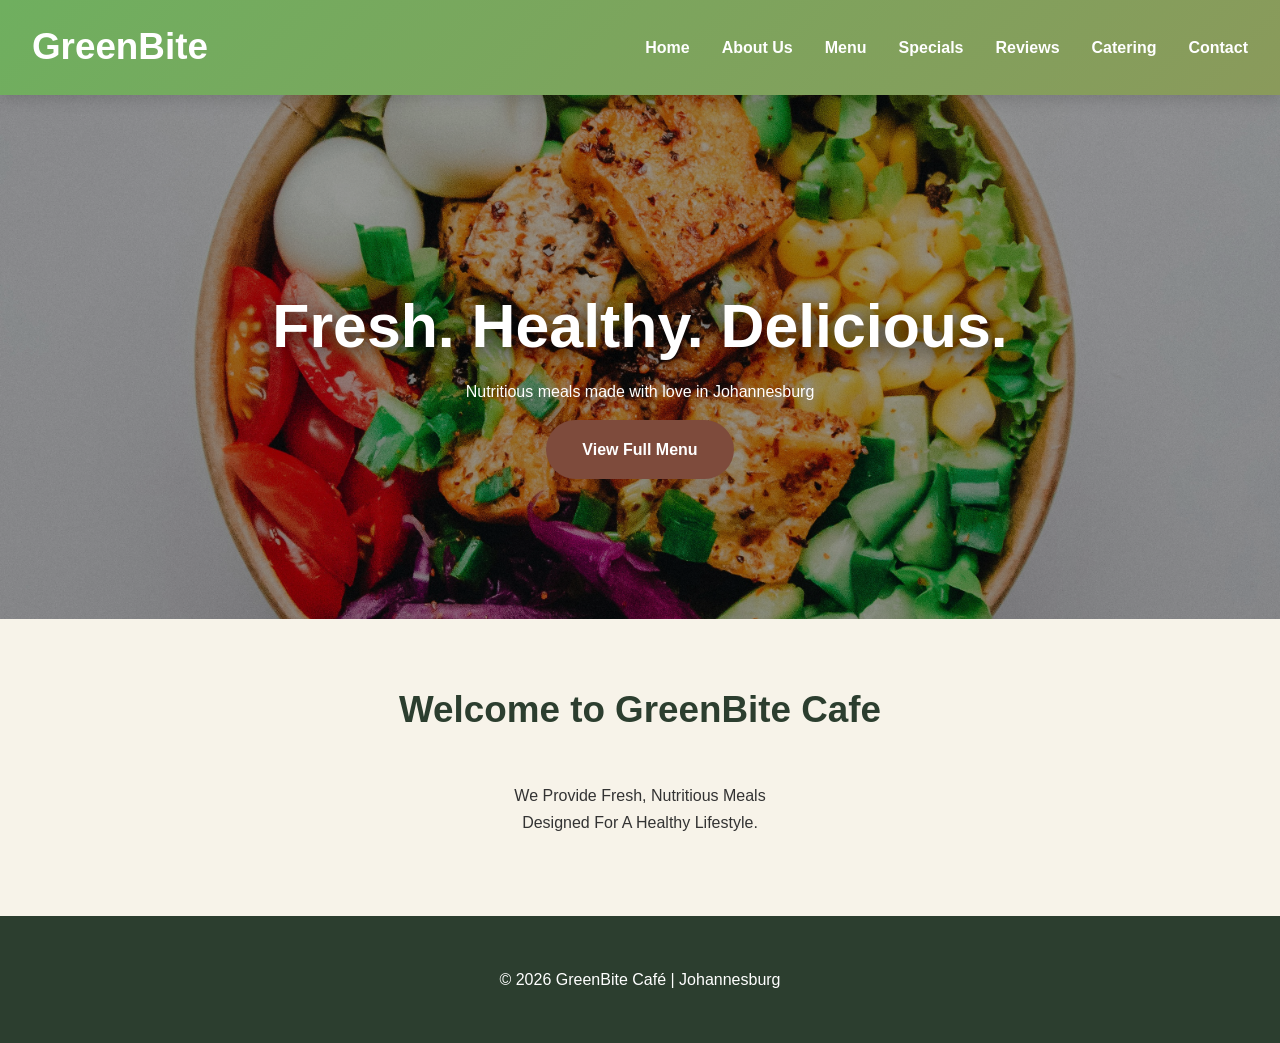
<file: index.html>
<!DOCTYPE html>
<html lang="en">
<head>
<meta charset="UTF-8">
<meta name="viewport" content="width=device-width, initial-scale=1.0">
<title>GreenBite Café | Fresh & Healthy Food in Johannesburg</title>
<meta name="description" content="GreenBite Café serves fresh, healthy and affordable meals, smoothies and salads in Johannesburg. View our menu, daily specials and catering options.">
<link rel="stylesheet" href="Css/style.css">
</head>
<body>
<header>
<nav>
<a href="index.html" class="logo">GreenBite</a>
<ul>
<li><a href="index.html">Home</a></li>
<li><a href="AboutUs.html">About Us</a></li>
<li><a href="Menu.html">Menu</a></li>
<li><a href="Deals.html">Specials</a></li>
<li><a href="Reviews.html">Reviews</a></li>
<li><a href="enquiry.html">Catering</a></li>
<li><a href="Contact.html">Contact</a></li>
</ul>
</nav>
</header>

<section class="hero">
<h1>Fresh. Healthy. Delicious.</h1>
<p>Nutritious meals made with love in Johannesburg</p>
<a href="Menu.html" class="btn">View Full Menu</a>
</section>

<div class="container">
<center> <h2 class="section-title">Welcome to GreenBite Cafe</h2>
<p>We Provide Fresh, Nutritious Meals <br>Designed For A Healthy Lifestyle.</p> </center>
</div>

<footer>
<p>&copy; 2026 GreenBite Café | Johannesburg</p>
</footer>

</body>
</html>
</file>
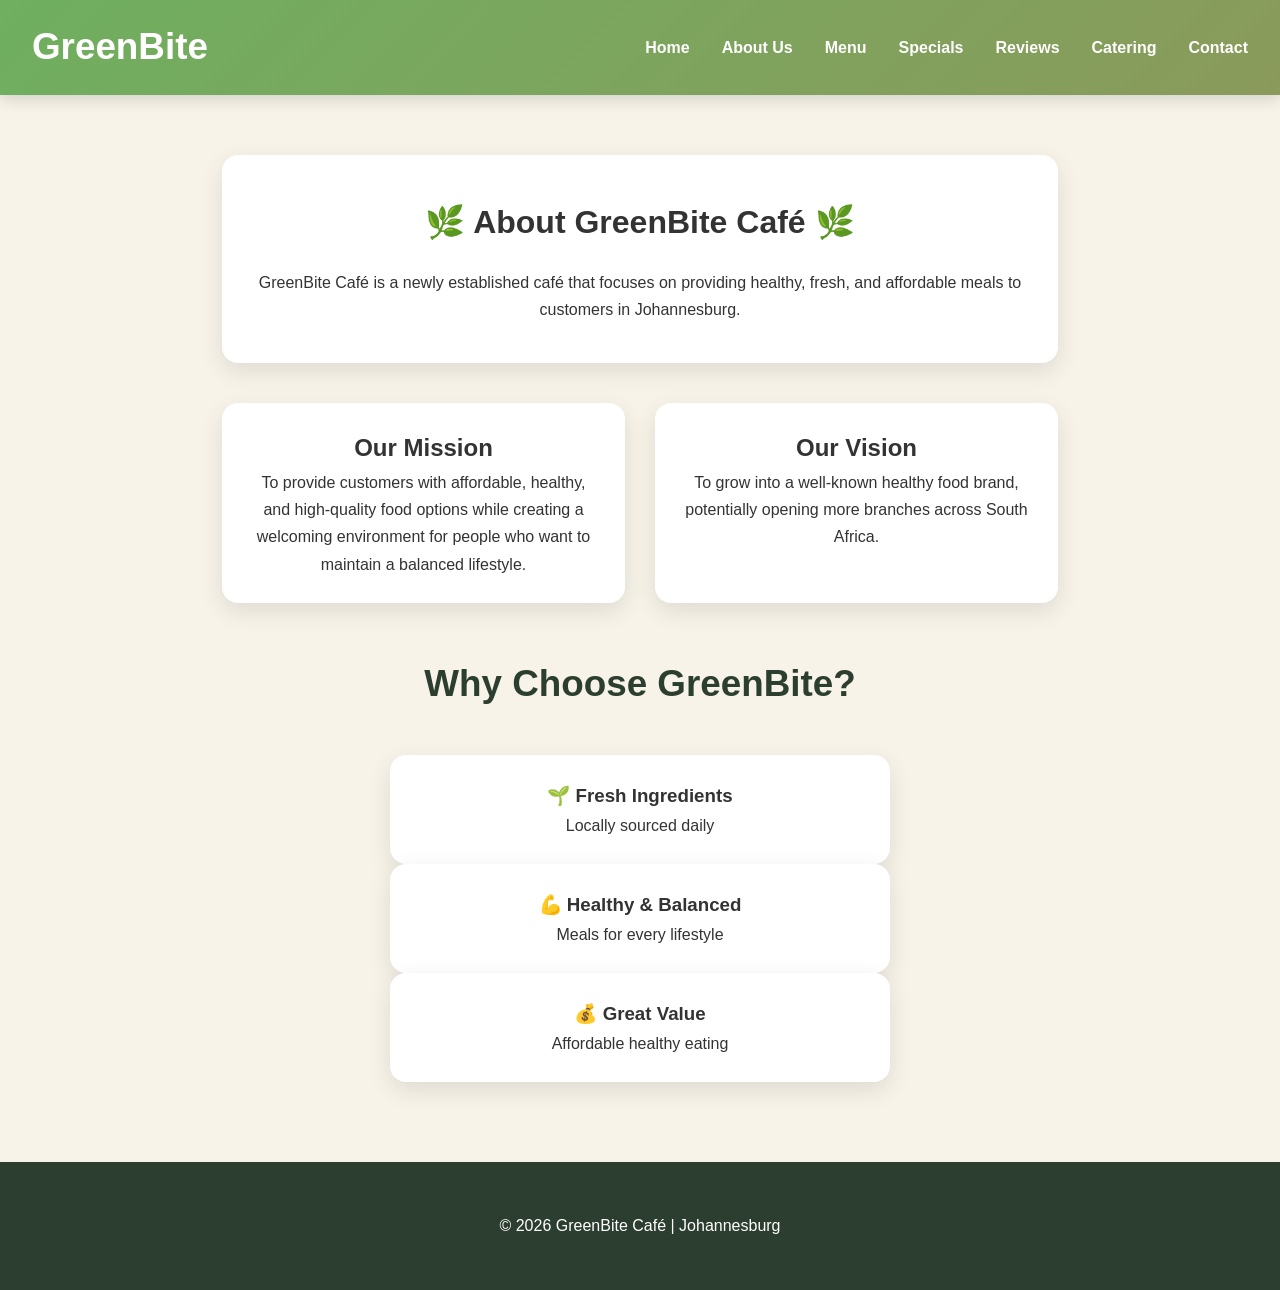
<file: AboutUs.html>
<!DOCTYPE html>
<html lang="en">
<head>
<meta charset="UTF-8">
<meta name="viewport" content="width=device-width, initial-scale=1.0">
<title>About Us - GreenBite Café | Healthy Food in Johannesburg</title>
<meta name="description" content="Learn about GreenBite Café's mission to provide fresh, healthy and affordable meals in Johannesburg. Discover our story, vision and values.">
<link rel="stylesheet" href="Css/style.css">
</head>
<body>
<header>
<nav>
<a href="index.html" class="logo">GreenBite</a>
<ul>
<li><a href="index.html">Home</a></li>
<li><a href="AboutUs.html">About Us</a></li>
<li><a href="Menu.html">Menu</a></li>
<li><a href="Deals.html">Specials</a></li>
<li><a href="Reviews.html">Reviews</a></li>
<li><a href="enquiry.html">Catering</a></li>
<li><a href="Contact.html">Contact</a></li>
</ul>
</nav>
</header>

<div class="container" style="margin-top: 60px; max-width: 900px;">
<div class="card" style="text-align: center; padding: 40px 30px;">
<h1 style="margin-bottom: 20px;">🌿 About GreenBite Café 🌿</h1>
<p>GreenBite Café is a newly established café that focuses on providing healthy, fresh, and affordable meals to customers in Johannesburg.</p>
</div>

<div class="menu-grid" style="margin-top: 40px;">
<div class="card">
<div class="card-content">
<h2>Our Mission</h2>
<p>To provide customers with affordable, healthy, and high-quality food options while creating a welcoming environment for people who want to maintain a balanced lifestyle.</p>
</div>
</div>
<div class="card">
<div class="card-content">
<h2>Our Vision</h2>
<p>To grow into a well-known healthy food brand, potentially opening more branches across South Africa.</p>
</div>
</div>
</div>

<h2 class="section-title" style="margin-top: 50px; text-align: center;">Why Choose GreenBite?</h2>
<div style="max-width: 500px; margin: 0 auto;">
<div class="card">
<div class="card-content" style="text-align: center;">
<h3>🌱 Fresh Ingredients</h3>
<p>Locally sourced daily</p>
</div>
</div>
<div class="card">
<div class="card-content" style="text-align: center;">
<h3>💪 Healthy & Balanced</h3>
<p>Meals for every lifestyle</p>
</div>
</div>
<div class="card">
<div class="card-content" style="text-align: center;">
<h3>💰 Great Value</h3>
<p>Affordable healthy eating</p>
</div>
</div>
</div>
</div>

<footer>
<p>&copy; 2026 GreenBite Café | Johannesburg</p>
</footer>

</body>
</html>
</file>
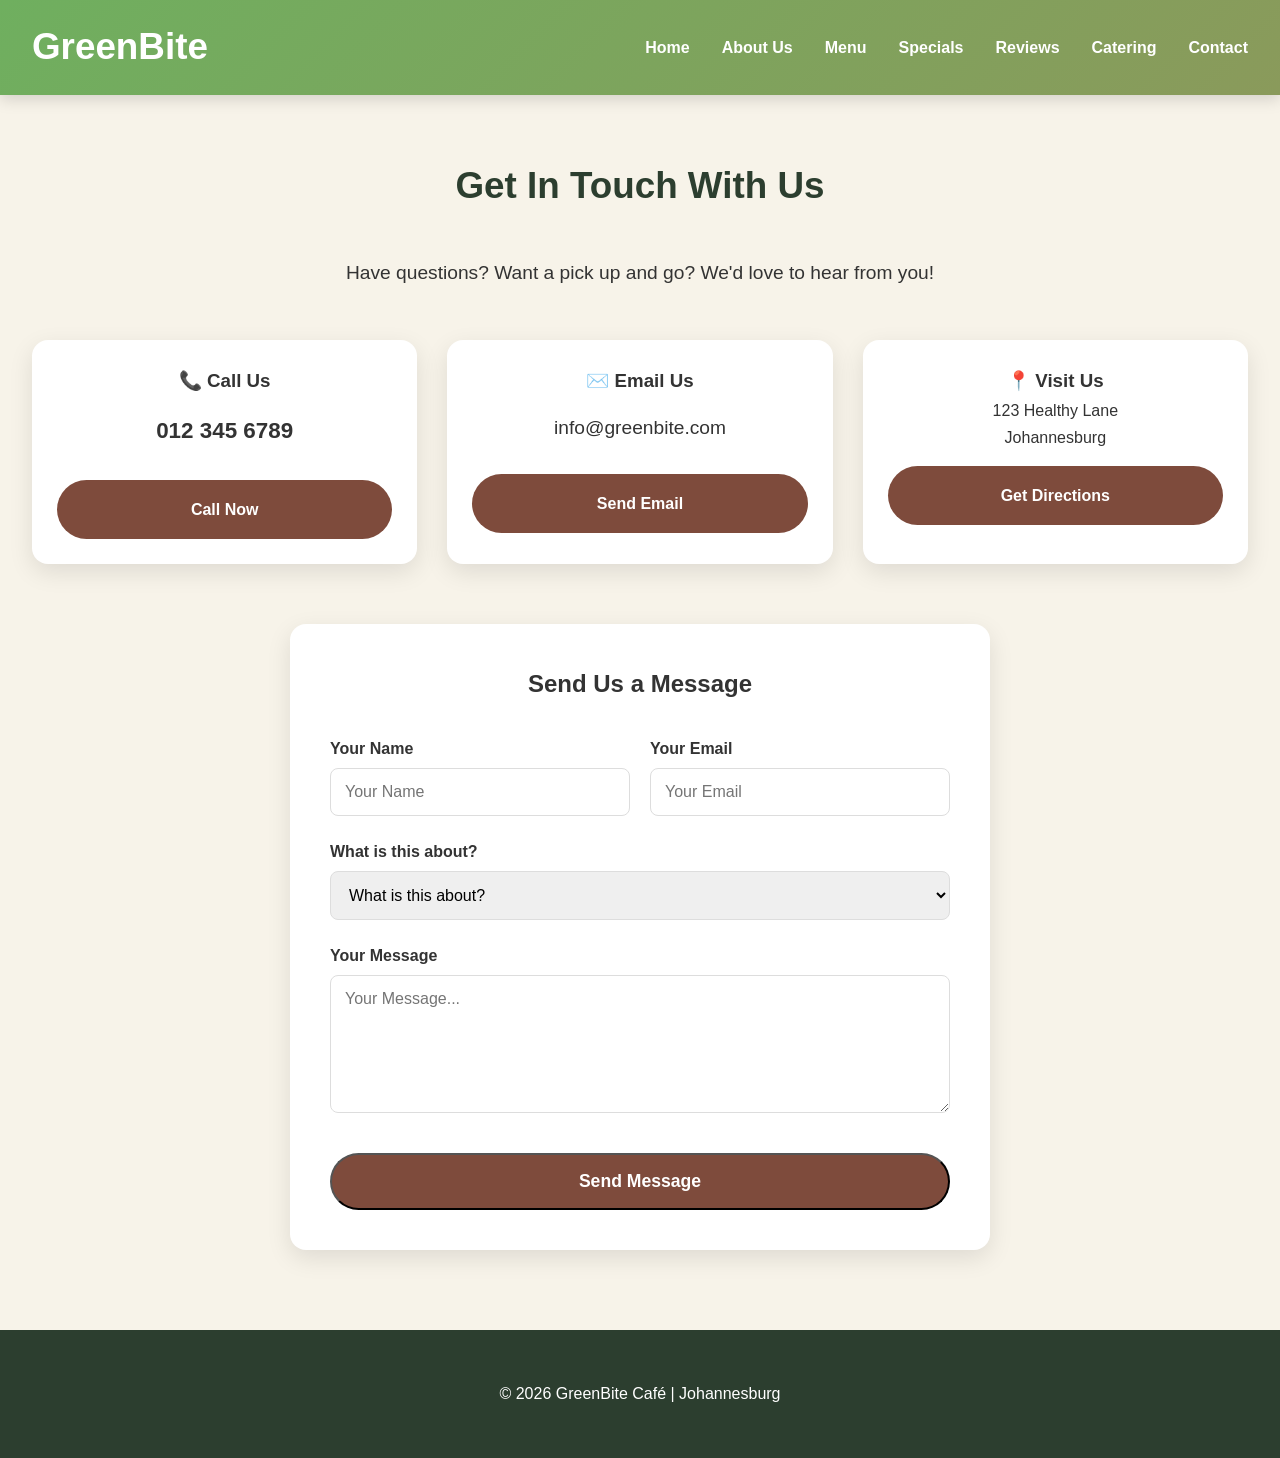
<file: Contact.html>
<!DOCTYPE html>
<html lang="en">
<head>
<meta charset="UTF-8">
<meta name="viewport" content="width=device-width, initial-scale=1.0">
<title>Contact Us - GreenBite Café | Johannesburg</title>
<meta name="description" content="Get in touch with GreenBite Café in Johannesburg. Call, email, or send us a message for general enquiries, pickup reservations or feedback.">
<link rel="stylesheet" href="Css/style.css">
</head>
<body>
<header>
<nav>
<a href="index.html" class="logo">GreenBite</a>
<ul>
<li><a href="index.html">Home</a></li>
<li><a href="AboutUs.html">About Us</a></li>
<li><a href="Menu.html">Menu</a></li>
<li><a href="Deals.html">Specials</a></li>
<li><a href="Reviews.html">Reviews</a></li>
<li><a href="enquiry.html">Catering</a></li>
<li><a href="Contact.html">Contact</a></li>
</ul>
</nav>
</header>

<div class="container" style="margin-top: 60px;">
<h1 class="section-title">Get In Touch With Us</h1>
<p style="text-align: center; font-size: 1.2rem; max-width: 700px; margin: 0 auto 50px;">
Have questions? Want a pick up and go? We'd love to hear from you!
</p>

<div class="menu-grid">
<div class="card">
<div class="card-content">
<h3>📞 Call Us</h3>
<p style="font-size: 1.4rem; font-weight: bold; margin: 15px 0;">012 345 6789</p>
<a href="tel:0123456789" class="btn" style="width: 100%; text-align: center;">Call Now</a>
</div>
</div>
<div class="card">
<div class="card-content">
<h3>✉️ Email Us</h3>
<p style="font-size: 1.2rem; margin: 15px 0;">info@greenbite.com</p>
<a href="mailto:info@greenbite.com" class="btn" style="width: 100%; text-align: center;">Send Email</a>
</div>
</div>
<div class="card">
<div class="card-content">
<h3>📍 Visit Us</h3>
<p>123 Healthy Lane<br>Johannesburg</p>
<a href="#" class="btn" style="width: 100%; text-align: center;">Get Directions</a>
</div>
</div>
</div>

<div class="card" style="margin-top: 60px; padding: 40px; max-width: 700px; margin-left: auto; margin-right: auto;">
<h2 style="text-align: center; margin-bottom: 30px;">Send Us a Message</h2>

<form id="contactForm" novalidate>

<div class="form-row">
<div class="form-group">
<label for="name">Your Name</label>
<input type="text" id="name" name="name" placeholder="Your Name" minlength="2" required>
<span class="error-message" id="error-name">Please enter your name (at least 2 characters).</span>
</div>

<div class="form-group">
<label for="email">Your Email</label>
<input type="email" id="email" name="email" placeholder="Your Email" required>
<span class="error-message" id="error-email">Please enter a valid email address.</span>
</div>
</div>

<div class="form-group">
<label for="subject">What is this about?</label>
<select id="subject" name="subject" required>
<option value="">What is this about?</option>
<option value="General Inquiry">General Inquiry</option>
<option value="Pickup Reservation">Pickup Reservation</option>
<option value="Feedback / Review">Feedback / Review</option>
<option value="Other">Other</option>
</select>
<span class="error-message" id="error-subject">Please choose a subject.</span>
</div>

<div class="form-group">
<label for="message">Your Message</label>
<textarea id="message" name="message" rows="6" placeholder="Your Message..." minlength="10" required></textarea>
<span class="error-message" id="error-message">Please enter a message (at least 10 characters).</span>
</div>

<button type="submit" class="btn" style="width: 100%; margin-top: 10px; font-size: 1.1rem;">
Send Message
</button>

<div class="loading-spinner" id="loadingSpinner">Sending your message...</div>
</form>

<div id="contactResponse"></div>
</div>
</div>

<footer>
<p>&copy; 2026 GreenBite Café | Johannesburg</p>
</footer>

<script>
(function () {
  const form = document.getElementById('contactForm');
  const responseBox = document.getElementById('contactResponse');
  const spinner = document.getElementById('loadingSpinner');

  const RECIPIENT_EMAIL = 'info@greenbite.com';

  function showError(fieldId, show) {
    const field = document.getElementById(fieldId);
    const error = document.getElementById('error-' + fieldId);
    field.classList.toggle('invalid', show);
    error.classList.toggle('show', show);
  }

  function validateForm() {
    let isValid = true;

    const name = document.getElementById('name').value.trim();
    if (name.length < 2) { showError('name', true); isValid = false; }
    else showError('name', false);

    const email = document.getElementById('email').value.trim();
    const emailPattern = /^[^\s@]+@[^\s@]+\.[^\s@]+$/;
    if (!emailPattern.test(email)) { showError('email', true); isValid = false; }
    else showError('email', false);

    const subject = document.getElementById('subject').value;
    if (!subject) { showError('subject', true); isValid = false; }
    else showError('subject', false);

    const message = document.getElementById('message').value.trim();
    if (message.length < 10) { showError('message', true); isValid = false; }
    else showError('message', false);

    return isValid ? { name, email, subject, message } : null;
  }

  form.addEventListener('submit', function (e) {
    e.preventDefault();
    responseBox.style.display = 'none';
    responseBox.classList.remove('error');

    const data = validateForm();
    if (!data) return;

    spinner.style.display = 'block';
    form.querySelector('button[type="submit"]').disabled = true;

    fetch(`https://formsubmit.co/ajax/${RECIPIENT_EMAIL}`, {
      method: 'POST',
      headers: {
        'Content-Type': 'application/json',
        'Accept': 'application/json'
      },
      body: JSON.stringify({
        name: data.name,
        email: data.email,
        subject: data.subject,
        message: data.message,
        _subject: `GreenBite Café — New message: ${data.subject}`
      })
    })
      .then(res => {
        if (!res.ok) throw new Error('Network response was not ok');
        return res.json();
      })
      .then(() => {
        responseBox.innerHTML = `
          <h3>Thanks, ${data.name}! ✅</h3>
          <p>Your message about "<strong>${data.subject}</strong>" has been sent.
          We'll get back to you at <strong>${data.email}</strong> as soon as we can.</p>
        `;
        responseBox.style.display = 'block';
        form.reset();
      })
      .catch(() => {
        responseBox.innerHTML = `<h3>Something went wrong</h3>
          <p>We couldn't send your message right now. Please call us on 012 345 6789,
          or email us directly at ${RECIPIENT_EMAIL}.</p>`;
        responseBox.classList.add('error');
        responseBox.style.display = 'block';
      })
      .finally(() => {
        spinner.style.display = 'none';
        form.querySelector('button[type="submit"]').disabled = false;
      });
  });

  ['name','email','subject','message'].forEach(id => {
    document.getElementById(id).addEventListener('input', validateForm);
    document.getElementById(id).addEventListener('change', validateForm);
  });
})();
</script>

</body>
</html>
</file>
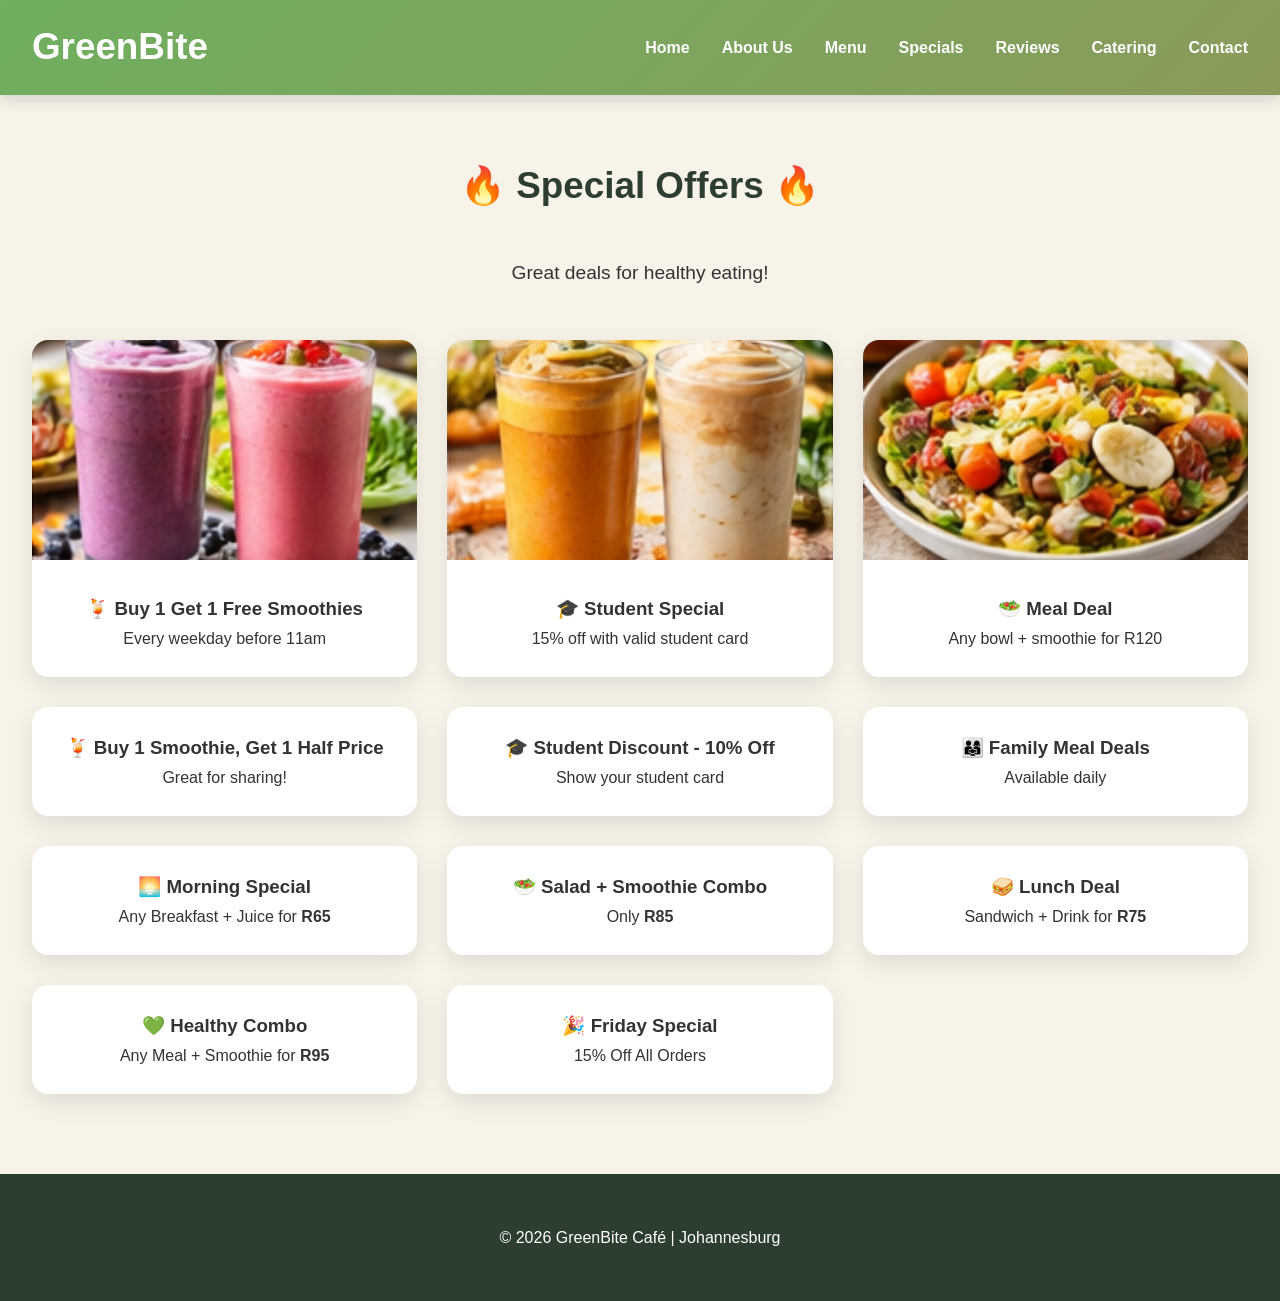
<file: Deals.html>
<!DOCTYPE html>
<html lang="en">
<head>
<meta charset="UTF-8">
<meta name="viewport" content="width=device-width, initial-scale=1.0">
<title>Special Offers & Deals - GreenBite Café Johannesburg</title>
<meta name="description" content="Discover daily deals and special offers at GreenBite Café including smoothie specials, student discounts, and healthy meal combos in Johannesburg.">
<link rel="stylesheet" href="Css/style.css">
</head>
<body>
<header>
<nav>
<a href="index.html" class="logo">GreenBite</a>
<ul>
<li><a href="index.html">Home</a></li>
<li><a href="AboutUs.html">About Us</a></li>
<li><a href="Menu.html">Menu</a></li>
<li><a href="Deals.html">Specials</a></li>
<li><a href="Reviews.html">Reviews</a></li>
<li><a href="enquiry.html">Catering</a></li>
<li><a href="Contact.html">Contact</a></li>
</ul>
</nav>
</header>

<div class="container" style="margin-top: 60px;">
<h1 class="section-title" style="text-align: center;">🔥 Special Offers 🔥</h1>
<p style="text-align: center; font-size: 1.2rem; margin-bottom: 50px;">
Great deals for healthy eating!
</p>

<div class="menu-grid">
<div class="card">
<img src="Assets/Berry Bliss.png" alt="Buy one get one free smoothie special at GreenBite Café" loading="lazy">
<div class="card-content">
<h3>🍹 Buy 1 Get 1 Free Smoothies</h3>
<p>Every weekday before 11am</p>
</div>
</div>
<div class="card">
<img src="Assets/Protein Power.png" alt="GreenBite Café student discount smoothie special" loading="lazy">
<div class="card-content">
<h3>🎓 Student Special</h3>
<p>15% off with valid student card</p>
</div>
</div>
<div class="card">
<img src="Assets/Protein Garden Bowl.png" alt="GreenBite Café protein garden bowl and smoothie meal deal" loading="lazy">
<div class="card-content">
<h3>🥗 Meal Deal</h3>
<p>Any bowl + smoothie for R120</p>
</div>
</div>
<div class="card">
<div class="card-content">
<h3>🍹 Buy 1 Smoothie, Get 1 Half Price</h3>
<p>Great for sharing!</p>
</div>
</div>
<div class="card">
<div class="card-content">
<h3>🎓 Student Discount - 10% Off</h3>
<p>Show your student card</p>
</div>
</div>
<div class="card">
<div class="card-content">
<h3>👨‍👩‍👧 Family Meal Deals</h3>
<p>Available daily</p>
</div>
</div>
<div class="card">
<div class="card-content">
<h3>🌅 Morning Special</h3>
<p>Any Breakfast + Juice for <strong>R65</strong></p>
</div>
</div>
<div class="card">
<div class="card-content">
<h3>🥗 Salad + Smoothie Combo</h3>
<p>Only <strong>R85</strong></p>
</div>
</div>
<div class="card">
<div class="card-content">
<h3>🥪 Lunch Deal</h3>
<p>Sandwich + Drink for <strong>R75</strong></p>
</div>
</div>
<div class="card">
<div class="card-content">
<h3>💚 Healthy Combo</h3>
<p>Any Meal + Smoothie for <strong>R95</strong></p>
</div>
</div>
<div class="card">
<div class="card-content">
<h3>🎉 Friday Special</h3>
<p>15% Off All Orders</p>
</div>
</div>
</div>
</div>

<footer>
<p>&copy; 2026 GreenBite Café | Johannesburg</p>
</footer>

</body>
</html>
</file>
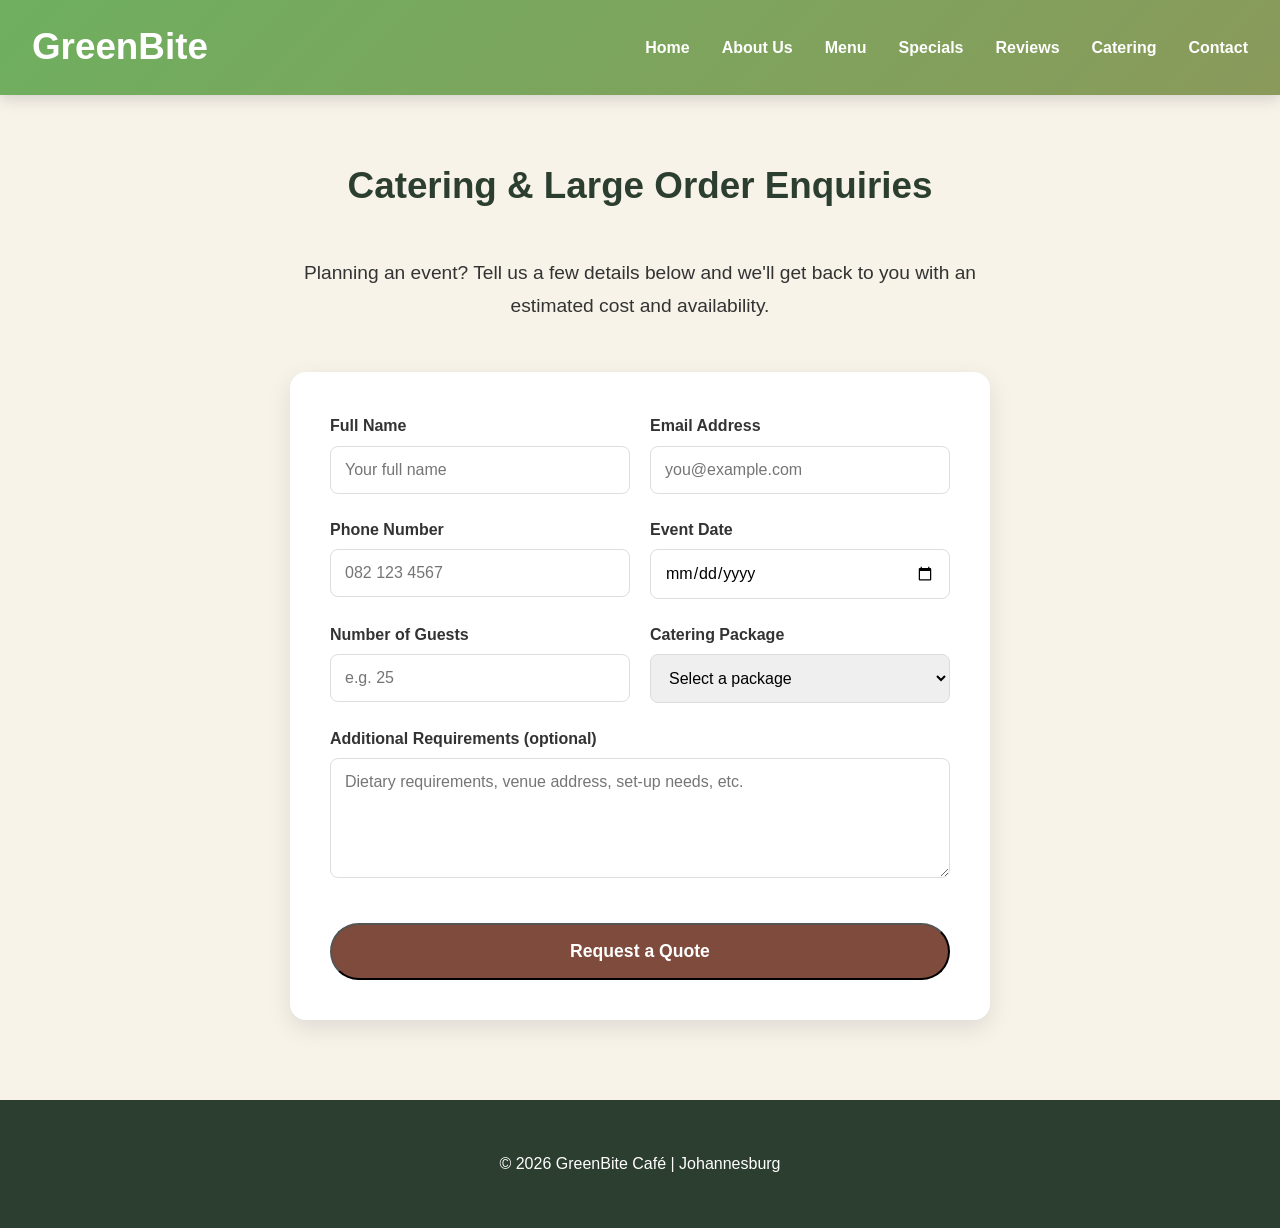
<file: enquiry.html>
<!DOCTYPE html>
<html lang="en">
<head>
<meta charset="UTF-8">
<meta name="viewport" content="width=device-width, initial-scale=1.0">
<title>Catering Enquiry - GreenBite Café | Johannesburg</title>
<meta name="description" content="Request a catering quote from GreenBite Café in Johannesburg. Tell us your event date, guest count and package, and we'll respond with pricing and availability.">
<link rel="stylesheet" href="Css/style.css">
</head>
<body>
<header>
<nav>
<a href="index.html" class="logo">GreenBite</a>
<ul>
<li><a href="index.html">Home</a></li>
<li><a href="AboutUs.html">About Us</a></li>
<li><a href="Menu.html">Menu</a></li>
<li><a href="Deals.html">Specials</a></li>
<li><a href="Reviews.html">Reviews</a></li>
<li><a href="enquiry.html">Catering</a></li>
<li><a href="Contact.html">Contact</a></li>
</ul>
</nav>
</header>

<div class="container" style="margin-top: 60px;">
  <h1 class="section-title">Catering &amp; Large Order Enquiries</h1>
  <p style="text-align: center; font-size: 1.2rem; max-width: 700px; margin: 0 auto 50px;">
    Planning an event? Tell us a few details below and we'll get back to you with an estimated cost and availability.
  </p>

  <div class="card" style="max-width: 700px; margin: 0 auto; padding: 40px;">
    <form id="enquiryForm" novalidate>

      <div class="form-row">
        <div class="form-group">
          <label for="fullName">Full Name</label>
          <input type="text" id="fullName" name="fullName" placeholder="Your full name" minlength="2" required>
          <span class="error-message" id="error-fullName">Please enter your full name (at least 2 characters).</span>
        </div>

        <div class="form-group">
          <label for="email">Email Address</label>
          <input type="email" id="email" name="email" placeholder="you@example.com" required>
          <span class="error-message" id="error-email">Please enter a valid email address.</span>
        </div>
      </div>

      <div class="form-row">
        <div class="form-group">
          <label for="phone">Phone Number</label>
          <input type="tel" id="phone" name="phone" placeholder="082 123 4567" pattern="^[0-9+\s()-]{10,15}$" required>
          <span class="error-message" id="error-phone">Please enter a valid phone number (10–15 digits).</span>
        </div>

        <div class="form-group">
          <label for="eventDate">Event Date</label>
          <input type="date" id="eventDate" name="eventDate" required>
          <span class="error-message" id="error-eventDate">Please choose a valid date at least 3 days from today.</span>
        </div>
      </div>

      <div class="form-row">
        <div class="form-group">
          <label for="guests">Number of Guests</label>
          <input type="number" id="guests" name="guests" placeholder="e.g. 25" min="10" max="500" required>
          <span class="error-message" id="error-guests">Catering enquiries must be for 10–500 guests.</span>
        </div>

        <div class="form-group">
          <label for="package">Catering Package</label>
          <select id="package" name="package" required>
            <option value="">Select a package</option>
            <option value="light">Light Snacks &amp; Coffee — R85 per person</option>
            <option value="standard">Standard Buffet — R150 per person</option>
            <option value="premium">Premium Buffet — R220 per person</option>
          </select>
          <span class="error-message" id="error-package">Please select a catering package.</span>
        </div>
      </div>

      <div class="form-group">
        <label for="details">Additional Requirements (optional)</label>
        <textarea id="details" name="details" rows="5" placeholder="Dietary requirements, venue address, set-up needs, etc."></textarea>
      </div>

      <button type="submit" class="btn" style="width: 100%; font-size: 1.1rem;">Request a Quote</button>

      <div class="loading-spinner" id="loadingSpinner">Sending your enquiry...</div>
    </form>

    <div id="enquiryResponse"></div>
  </div>
</div>

<footer>
<p>&copy; 2026 GreenBite Café | Johannesburg</p>
</footer>

<script>
(function () {
  const form = document.getElementById('enquiryForm');
  const responseBox = document.getElementById('enquiryResponse');
  const spinner = document.getElementById('loadingSpinner');

  const pricePerPerson = { light: 85, standard: 150, premium: 220 };
  const packageNames = {
    light: 'Light Snacks & Coffee',
    standard: 'Standard Buffet',
    premium: 'Premium Buffet'
  };

  function showError(fieldId, show) {
    const field = document.getElementById(fieldId);
    const error = document.getElementById('error-' + fieldId);
    field.classList.toggle('invalid', show);
    error.classList.toggle('show', show);
  }

  function validateForm() {
    let isValid = true;

    const fullName = document.getElementById('fullName').value.trim();
    if (fullName.length < 2) { showError('fullName', true); isValid = false; }
    else showError('fullName', false);

    const email = document.getElementById('email').value.trim();
    const emailPattern = /^[^\s@]+@[^\s@]+\.[^\s@]+$/;
    if (!emailPattern.test(email)) { showError('email', true); isValid = false; }
    else showError('email', false);

    const phone = document.getElementById('phone').value.trim();
    const phonePattern = /^[0-9+\s()-]{10,15}$/;
    if (!phonePattern.test(phone)) { showError('phone', true); isValid = false; }
    else showError('phone', false);

    const eventDateValue = document.getElementById('eventDate').value;
    const today = new Date();
    today.setHours(0,0,0,0);
    const minDate = new Date(today);
    minDate.setDate(minDate.getDate() + 3); 
    const chosenDate = eventDateValue ? new Date(eventDateValue) : null;
    if (!chosenDate || chosenDate < minDate) { showError('eventDate', true); isValid = false; }
    else showError('eventDate', false);

    const guests = parseInt(document.getElementById('guests').value, 10);
    if (!guests || guests < 10 || guests > 500) { showError('guests', true); isValid = false; }
    else showError('guests', false);

    const pkg = document.getElementById('package').value;
    if (!pkg) { showError('package', true); isValid = false; }
    else showError('package', false);

    return isValid ? { fullName, email, phone, eventDateValue, guests, pkg } : null;
  }

  form.addEventListener('submit', function (e) {
    e.preventDefault();
    responseBox.style.display = 'none';
    responseBox.classList.remove('error');

    const data = validateForm();
    if (!data) return; 

    spinner.style.display = 'block';
    form.querySelector('button[type="submit"]').disabled = true;

    fetch('https://jsonplaceholder.typicode.com/posts', {
      method: 'POST',
      headers: { 'Content-Type': 'application/json' },
      body: JSON.stringify(data)
    })
      .then(res => {
        if (!res.ok) throw new Error('Network response was not ok');
        return res.json();
      })
      .then(() => {
        const estimatedCost = data.guests * pricePerPerson[data.pkg];
        responseBox.innerHTML = `
          <h3>Thanks, ${data.fullName}! 🎉</h3>
          <p>Your enquiry for <strong>${data.guests} guests</strong> with the
          <strong>${packageNames[data.pkg]}</strong> package on
          <strong>${new Date(data.eventDateValue).toLocaleDateString('en-ZA', { year: 'numeric', month: 'long', day: 'numeric' })}</strong>
          has been received.</p>
          <p><strong>Estimated cost:</strong> R${estimatedCost.toLocaleString('en-ZA')}
          (R${pricePerPerson[data.pkg]} per person)</p>
          <p><strong>Availability:</strong> That date currently looks available — we'll
          confirm by email at <strong>${data.email}</strong> within 24 hours.</p>
        `;
        responseBox.style.display = 'block';
        form.reset();
      })
      .catch(() => {
        responseBox.innerHTML = `<h3>Something went wrong</h3>
          <p>We couldn't send your enquiry right now. Please call us on 012 345 6789 or try again shortly.</p>`;
        responseBox.classList.add('error');
        responseBox.style.display = 'block';
      })
      .finally(() => {
        spinner.style.display = 'none';
        form.querySelector('button[type="submit"]').disabled = false;
      });
  });

  ['fullName','email','phone','eventDate','guests','package'].forEach(id => {
    document.getElementById(id).addEventListener('input', validateForm);
  });
})();
</script>

</body>
</html>
</file>
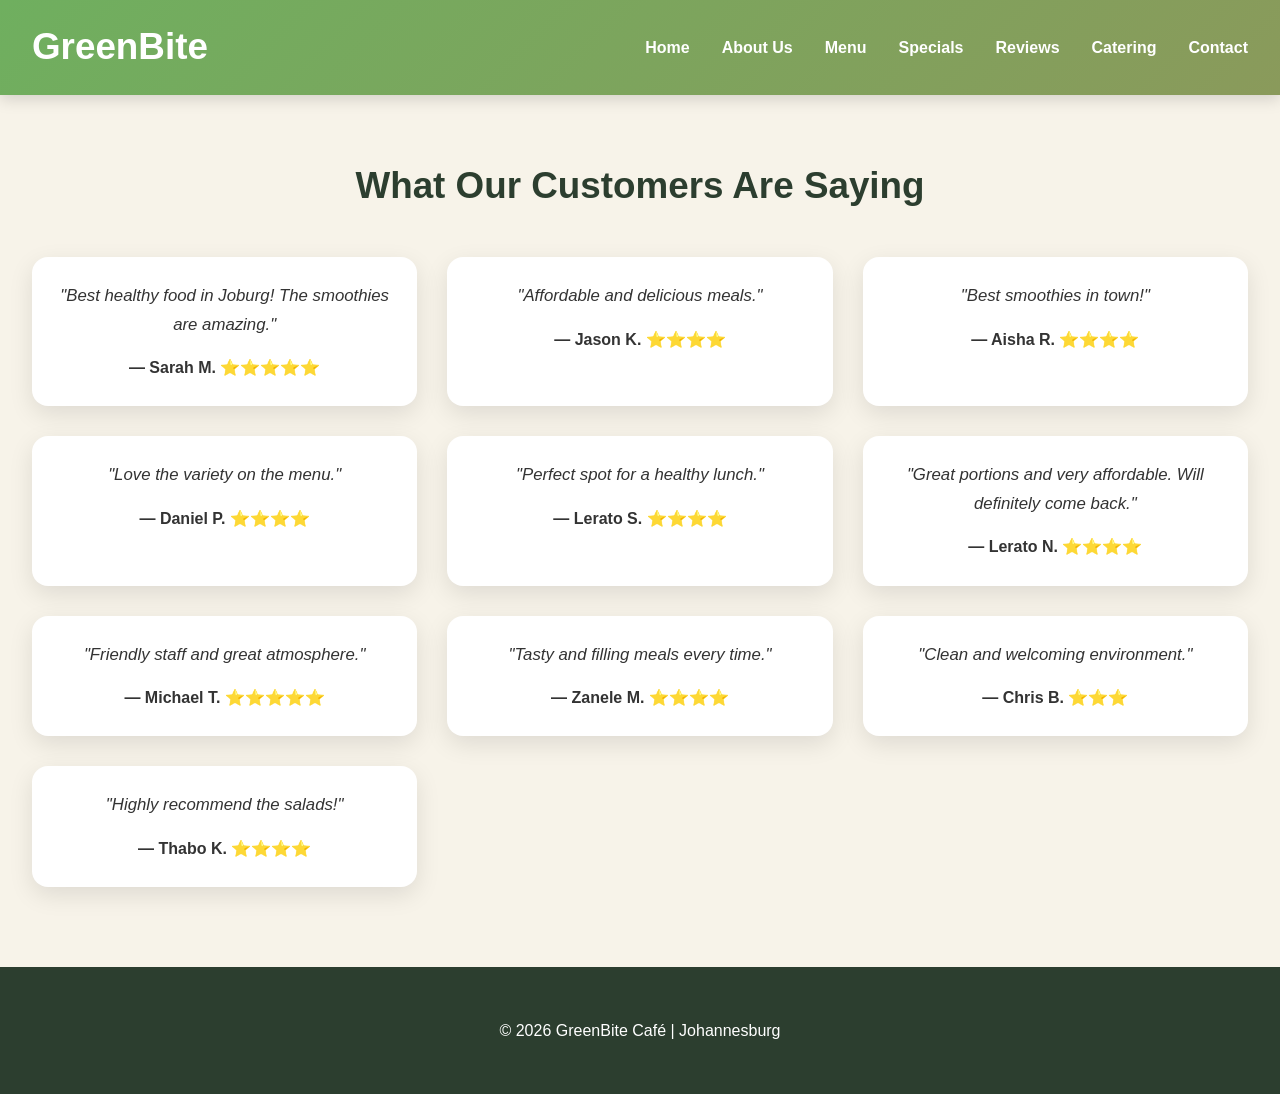
<file: Reviews.html>
<!DOCTYPE html>
<html lang="en">
<head>
<meta charset="UTF-8">
<meta name="viewport" content="width=device-width, initial-scale=1.0">
<title>Customer Reviews - GreenBite Café Johannesburg</title>
<meta name="description" content="Read what our customers say about GreenBite Café's fresh meals, smoothies and salads in Johannesburg. See real reviews and ratings.">
<link rel="stylesheet" href="Css/style.css">
</head>
<body>
<header>
<nav>
<a href="index.html" class="logo">GreenBite</a>
<ul>
<li><a href="index.html">Home</a></li>
<li><a href="AboutUs.html">About Us</a></li>
<li><a href="Menu.html">Menu</a></li>
<li><a href="Deals.html">Specials</a></li>
<li><a href="Reviews.html">Reviews</a></li>
<li><a href="enquiry.html">Catering</a></li>
<li><a href="Contact.html">Contact</a></li>
</ul>
</nav>
</header>

<div class="container" style="margin-top: 60px;">
<h1 class="section-title">What Our Customers Are Saying</h1>

<div class="menu-grid">
<div class="card">
<div class="card-content">
<p style="font-style: italic; font-size: 1.05rem; margin-bottom: 15px;">
"Best healthy food in Joburg! The smoothies are amazing."
</p>
<strong>— Sarah M. ⭐⭐⭐⭐⭐</strong>
</div>
</div>
<div class="card">
<div class="card-content">
<p style="font-style: italic; font-size: 1.05rem; margin-bottom: 15px;">
"Affordable and delicious meals."
</p>
<strong>— Jason K. ⭐⭐⭐⭐</strong>
</div>
</div>
<div class="card">
<div class="card-content">
<p style="font-style: italic; font-size: 1.05rem; margin-bottom: 15px;">
"Best smoothies in town!"
</p>
<strong>— Aisha R. ⭐⭐⭐⭐</strong>
</div>
</div>
<div class="card">
<div class="card-content">
<p style="font-style: italic; font-size: 1.05rem; margin-bottom: 15px;">
"Love the variety on the menu."
</p>
<strong>— Daniel P. ⭐⭐⭐⭐</strong>
</div>
</div>
<div class="card">
<div class="card-content">
<p style="font-style: italic; font-size: 1.05rem; margin-bottom: 15px;">
"Perfect spot for a healthy lunch."
</p>
<strong>— Lerato S. ⭐⭐⭐⭐</strong>
</div>
</div>
<div class="card">
<div class="card-content">
<p style="font-style: italic; font-size: 1.05rem; margin-bottom: 15px;">
"Great portions and very affordable. Will definitely come back."
</p>
<strong>— Lerato N. ⭐⭐⭐⭐</strong>
</div>
</div>
<div class="card">
<div class="card-content">
<p style="font-style: italic; font-size: 1.05rem; margin-bottom: 15px;">
"Friendly staff and great atmosphere."
</p>
<strong>— Michael T. ⭐⭐⭐⭐⭐</strong>
</div>
</div>
<div class="card">
<div class="card-content">
<p style="font-style: italic; font-size: 1.05rem; margin-bottom: 15px;">
"Tasty and filling meals every time."
</p>
<strong>— Zanele M. ⭐⭐⭐⭐</strong>
</div>
</div>
<div class="card">
<div class="card-content">
<p style="font-style: italic; font-size: 1.05rem; margin-bottom: 15px;">
"Clean and welcoming environment."
</p>
<strong>— Chris B. ⭐⭐⭐</strong>
</div>
</div>
<div class="card">
<div class="card-content">
<p style="font-style: italic; font-size: 1.05rem; margin-bottom: 15px;">
"Highly recommend the salads!"
</p>
<strong>— Thabo K. ⭐⭐⭐⭐</strong>
</div>
</div>
</div>
</div>

<footer>
<p>&copy; 2026 GreenBite Café | Johannesburg</p>
</footer>

</body>
</html>
</file>
<file: Css/style.css>
:root {
    --primary-green: #6FAF5F;
    --olive: #8A9A5B;
    --cream: #F7F3E9;
    --beige: #E6D8C3;
    --brown: #7E4B3C;
    --dark: #2C3E2F;
}

* {
    margin: 0;
    padding: 0;
    box-sizing: border-box;
}

body {
    font-family: Arial, sans-serif;
    line-height: 1.7;
    color: #333;
    background-color: var(--cream);
}

header {
    background: linear-gradient(135deg, var(--primary-green), var(--olive));
    color: white;
    padding: 1rem 0;
    position: sticky;
    top: 0;
    z-index: 1000;
    box-shadow: 0 4px 15px rgba(0,0,0,0.15);
}

nav {
    max-width: 1300px;
    margin: 0 auto;
    display: flex;
    justify-content: space-between;
    align-items: center;
    padding: 0 2rem;
}

.logo { 
    font-size: 2.3rem; 
    font-weight: bold; 
    color: white; 
    text-decoration: none; 
}

nav ul {
    display: flex;
    list-style: none;
    gap: 2rem;
}

nav a {
    color: white;
    text-decoration: none;
    font-weight: 600;
}

nav a:hover { 
    color: var(--beige); 
}

.hero {
    background: linear-gradient(rgba(0,0,0,0.4), rgba(0,0,0,0.4)), 
                url('../Assets/HomePage Picture.jpg') center/cover no-repeat;
    color: white;
    text-align: center;
    padding: 180px 20px 140px;
    margin-bottom: 60px;
}
.hero h1 { 
    font-size: 3.8rem; 
    text-shadow: 0 4px 20px rgba(0,0,0,0.7); 
}

.card {
    background: white;
    border-radius: 16px;
    overflow: hidden;
    box-shadow: 0 8px 25px rgba(0,0,0,0.1);
    transition: all 0.4s;
}

.card:hover {
    transform: translateY(-12px);
    box-shadow: 0 20px 40px rgba(111, 175, 95, 0.3);
}

.card img {
    width: 100%;
    height: 220px;
    object-fit: cover;
}

.card-content {
    padding: 25px;
    text-align: center;
}

.section-title {
    text-align: center;
    font-size: 2.3rem;
    margin: 50px 0 40px;
    color: var(--dark);
}

.container {
    max-width: 1300px;
    margin: 0 auto;
    padding: 0 2rem;
}

.menu-grid {
    display: grid;
    grid-template-columns: repeat(auto-fit, minmax(320px, 1fr));
    gap: 30px;
}

.btn {
    background: var(--brown);
    color: white;
    padding: 16px 36px;
    border-radius: 50px;
    text-decoration: none;
    font-weight: bold;
    display: inline-block;
    margin-top: 15px;
    transition: all 0.3s;
}

.btn:hover {
    background: #5c3729;
    transform: translateY(-3px);
}

footer {
    background: var(--dark);
    color: white;
    text-align: center;
    padding: 50px 20px;
    margin-top: 80px;
}

@media (max-width: 1024px) {
    .hero h1 { font-size: 3.2rem; }
}

@media (max-width: 768px) {
    nav {
        flex-direction: column;
        gap: 1rem;
    }
    
    nav ul {
        flex-direction: column;
        text-align: center;
        gap: 1rem;
    }

    .hero {
        padding: 120px 20px 80px;
    }
    
    .hero h1 { font-size: 2.6rem; }
    
    .menu-grid {
        grid-template-columns: repeat(auto-fit, minmax(280px, 1fr));
        gap: 20px;
    }
}

@media (max-width: 480px) {
    .container {
        padding: 0 1rem;
    }
}

.form-group { margin-bottom: 22px; }
.form-group label { display: block; font-weight: 600; margin-bottom: 6px; }
.form-group input,
.form-group select,
.form-group textarea {
    width: 100%;
    padding: 14px;
    border: 1px solid #ddd;
    border-radius: 8px;
    font-size: 1rem;
    font-family: inherit;
}
.form-group input.invalid,
.form-group select.invalid,
.form-group textarea.invalid {
    border-color: #d9534f;
    background: #fff5f5;
}
.error-message {
    color: #d9534f;
    font-size: 0.85rem;
    margin-top: 6px;
    display: none;
}
.error-message.show { display: block; }
.form-row {
    display: grid;
    grid-template-columns: 1fr 1fr;
    gap: 20px;
}
@media (max-width: 640px) {
    .form-row { grid-template-columns: 1fr; }
}
#enquiryResponse {
    display: none;
    margin-top: 30px;
    padding: 25px;
    border-radius: 8px;
    border: 1px solid #cfe8cf;
    background: #f1f9f1;
}
#enquiryResponse.error {
    border-color: #f0c0c0;
    background: #fdf2f2;
}
#enquiryResponse h3 { margin-top: 0; }
.loading-spinner {
    display: none;
    text-align: center;
    padding: 20px;
}

.menu-grid .card img {
    cursor: pointer;
    transition: opacity 0.2s;
}
.menu-grid .card img:hover {
    opacity: 0.85;
}

.lightbox-overlay {
    display: none;
    position: fixed;
    top: 0; left: 0;
    width: 100%; height: 100%;
    background: rgba(0,0,0,0.85);
    z-index: 2000;
    justify-content: center;
    align-items: center;
    padding: 20px;
    opacity: 0;
    transition: opacity 0.3s ease;
}
.lightbox-overlay.active {
    display: flex;
    opacity: 1;
}

.lightbox-box {
    background: white;
    border-radius: 16px;
    max-width: 600px;
    width: 100%;
    max-height: 90vh;
    overflow-y: auto;
    position: relative;
    transform: scale(0.9);
    transition: transform 0.3s ease;
}
.lightbox-overlay.active .lightbox-box {
    transform: scale(1);
}

.lightbox-box img {
    width: 100%;
    max-height: 400px;
    object-fit: cover;
    border-radius: 16px 16px 0 0;
}

.lightbox-text {
    padding: 25px;
    text-align: center;
}

.lightbox-close {
    position: absolute;
    top: 12px;
    right: 16px;
    background: rgba(0,0,0,0.5);
    color: white;
    border: none;
    width: 36px;
    height: 36px;
    border-radius: 50%;
    font-size: 1.3rem;
    line-height: 1;
    cursor: pointer;
    z-index: 2;
}
.lightbox-close:hover { background: rgba(0,0,0,0.8); }

.lightbox-nav {
    position: fixed;
    top: 50%;
    transform: translateY(-50%);
    background: rgba(255,255,255,0.15);
    color: white;
    border: none;
    width: 48px;
    height: 48px;
    border-radius: 50%;
    font-size: 1.6rem;
    cursor: pointer;
    z-index: 2001;
}
.lightbox-nav:hover { background: rgba(255,255,255,0.3); }
.lightbox-prev { left: 20px; }
.lightbox-next { right: 20px; }

@media (max-width: 600px) {
    .lightbox-nav { width: 38px; height: 38px; font-size: 1.2rem; }
    .lightbox-prev { left: 8px; }
    .lightbox-next { right: 8px; }
}

.filter-tabs {
    display: flex;
    flex-wrap: wrap;
    justify-content: center;
    gap: 12px;
    margin-bottom: 35px;
}
.filter-tab {
    background: white;
    border: 2px solid var(--primary-green);
    color: var(--dark);
    padding: 10px 24px;
    border-radius: 50px;
    font-weight: 600;
    font-size: 0.95rem;
    cursor: pointer;
    transition: all 0.25s;
}
.filter-tab:hover {
    background: var(--beige);
}
.filter-tab.active {
    background: var(--primary-green);
    color: white;
}
.menu-card-hidden {
    display: none !important;
}
.menu-grid .card {
    animation: fadeIn 0.3s ease;
}
@keyframes fadeIn {
    from { opacity: 0; transform: translateY(8px); }
    to { opacity: 1; transform: translateY(0); }
}
</file>
